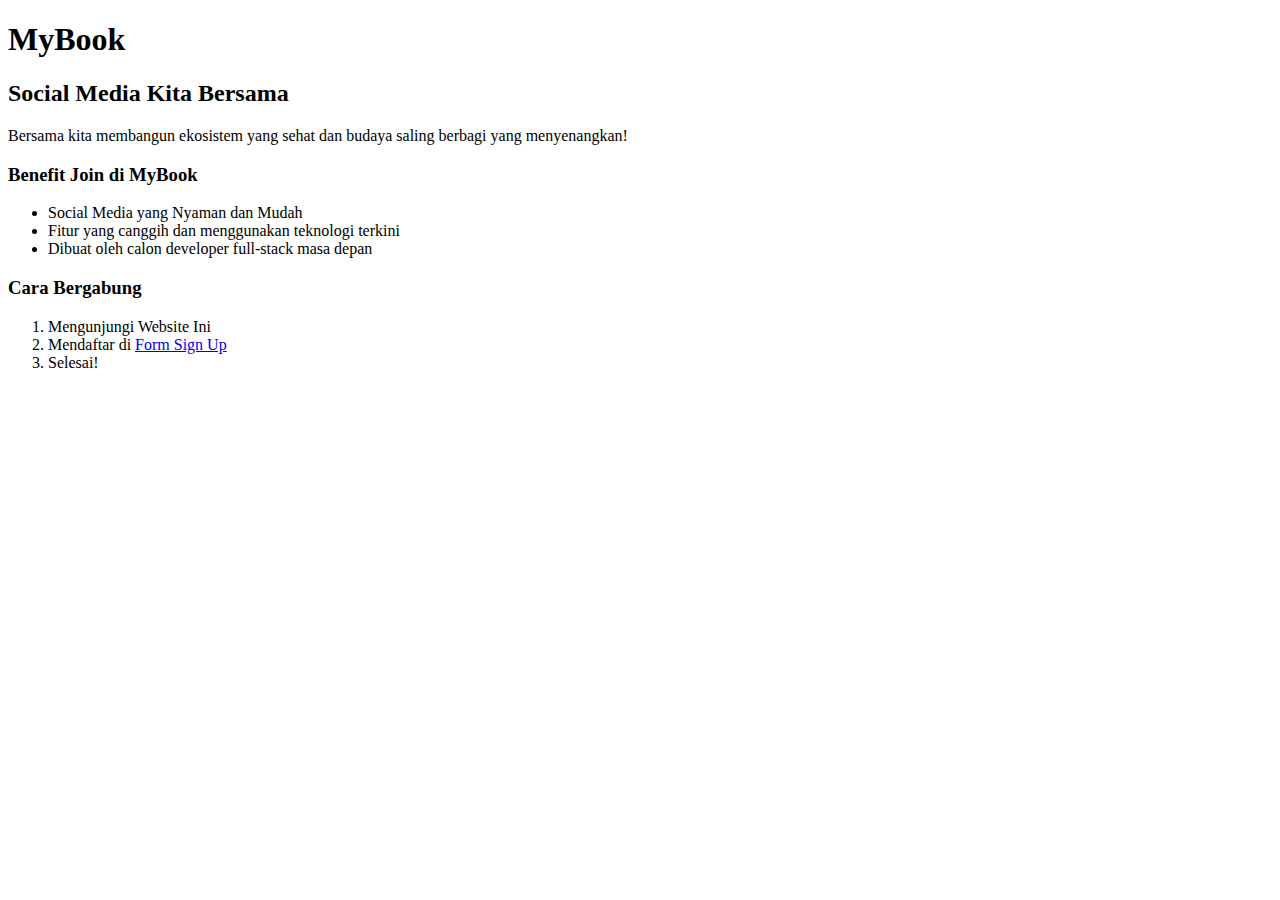
<file: phase0/week1/latihan1/index.html>
<!DOCTYPE html>
<html>
    <head>
        <title>MyBook - Home</title>
    </head>
    <body>
        <div>
            <h1>MyBook</h1>
            <h2>Social Media Kita Bersama</h2>
            <p>Bersama kita membangun ekosistem yang sehat dan budaya saling berbagi yang menyenangkan!</p>
        </div>
        <div>
            <h3>Benefit Join di MyBook</h3>
            <ul>
                <li>Social Media yang Nyaman dan Mudah</li>
                <li>Fitur yang canggih dan menggunakan teknologi terkini</li>
                <li>Dibuat oleh calon developer full-stack masa depan</li>
            </ul>
        </div>
        <div>
            <h3>Cara Bergabung</h3>
            <ol>
                <li>Mengunjungi Website Ini</li>
                <li>Mendaftar di <a href="./form.html">Form Sign Up</a></li>
                <li>Selesai!</li>
            </ol>
        </div>
    </body>
</html>
</file>
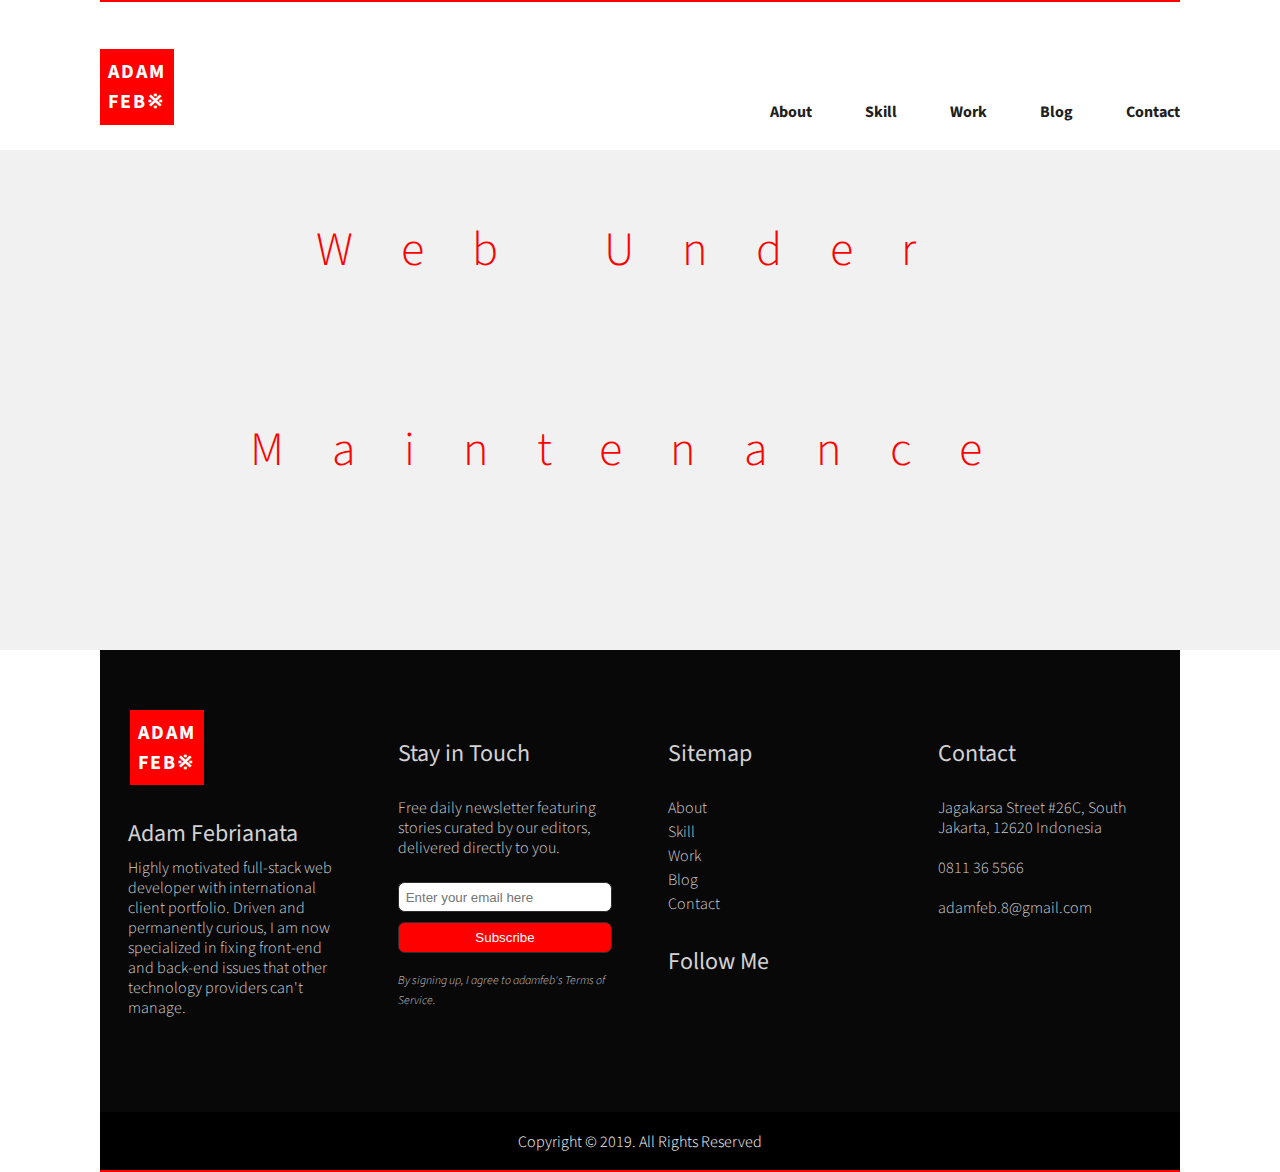
<file: phase0/week1/portofolio/index.html>
<!DOCTYPE html>
<html>
  <head>
    <meta name="viewport" content="width=device-width, initial-scale=1.0">
    <title>adamfeb | home</title>
    <link rel="stylesheet" type="text/css" media="screen" href="./assets/css/main.css">
    <link href="https://fonts.googleapis.com/css?family=Playfair+Display:400,700|Source+Sans+Pro:200,300,400,400i,700,700i" rel="stylesheet">
    <link rel="stylesheet" href="https://use.fontawesome.com/releases/v5.8.0/css/all.css" integrity="sha384-Mmxa0mLqhmOeaE8vgOSbKacftZcsNYDjQzuCOm6D02luYSzBG8vpaOykv9lFQ51Y" crossorigin="anonymous">
  </head> 
  <body>
    <!-- Header -->
    <header class="header">
      <div class="wrapper">
        <a href="./index.html" class="logo">ADAM<br>FEB&#8251;</a>
        <nav>
          <a href="#about">About</a>
          <a href="#skill">Skill</a>
          <a href="#work">Work</a>
          <a href="blog.html">Blog</a>
          <a href="contact.html">Contact</a>
        </nav>
      </div>
    </header>

    <!-- Maintenance -->
    <section id="banner">
        <div class="wrapper">
          <h1>Web Under Maintenance</h1>
        </div>
      </section>

    <!--
    
    <section id="sementara">
        <div>
          <p>Hero</p>
        </div>
      </section>
    
    <section id="sementara">
      <div>
        <p>About Me</p>
      </div>
    </section>
    
    <section id="sementara">
        <div>
          <p>Skill</p>
        </div>
      </section>
    
    <section id="sementara">
      <div>
        <p>Works</p>
      </div>
    </section> -->


    <!-- Footer -->
    <footer class="footer">
        <div class="wrapper">
          <div class="column" id="footer1">
            <a href="./index.html" class="logo">ADAM<br>FEB&#8251;</a>
            <p><span class="fullname">Adam Febrianata </span>Highly motivated full-stack web developer with international client portfolio. Driven and permanently curious, I am now specialized in fixing front-end and back-end issues that other technology providers can't manage.</p>
          </div>
          <div class="column" id="footer2">   
            <h2>Stay in Touch</h2>
            <br>
            <p>Free daily newsletter featuring stories curated by our editors, delivered directly to you.</p>
            <form action="#" target="_blank" method="post">
              <input id="email" name="email" type="email" placeholder="Enter your email here">
              <div class="subscribebutton">
                <input type="submit" value="Subscribe">
              </div>
            </form>
            <p class="terms">By signing up, I agree to adamfeb's <a href="https://www.techinasia.com/about/terms" target="_blank">Terms of Service</a>.</p>
          </div>
          <div class="column" id="footer3">
            <h2>Sitemap</h2>
            <br>
            <div class="bottomnav">
              <a href="#about">About</a>
              <a href="#skill">Skill</a>
              <a href="#work">Work</a>
              <a href="blog.html">Blog</a>
              <a href="contact.html">Contact</a>
            </div>
            <br>
            <h2> Follow Me</h2>
            <div class="socmedlink">
              <a href="#" id="linkedin"><i class="fab fa-linkedin"></i></a>
              <a href="#" id="github"><i class="fab fa-github"></i></a>
              <a href="#" id="medium"><i class="fab fa-medium"></i></a>
              <a href="#" id="reddit"><i class="fab fa-reddit"></i></a>
              <a href="#" id="twitter"><i class="fab fa-twitter"></i></a>
            </div>           

          </div>
          <div class="column" id="footer4">
            <h2>Contact</h2>
            <br>
            <i class="fas fa-building"></i><p>Jagakarsa Street #26C, South Jakarta, 12620 Indonesia</p>
            <br>
            <i class="fas fa-phone"></i><p>0811 36 5566</p>
            <br>
            <i class="fas fa-envelope"></i><p>adamfeb.8@gmail.com</p>
          </div>
          <div id="copyright">
            <p>Copyright &#169; 2019. All Rights Reserved</p>
          </div>
        </div>
    </footer>
  </body>
</html>
</file>
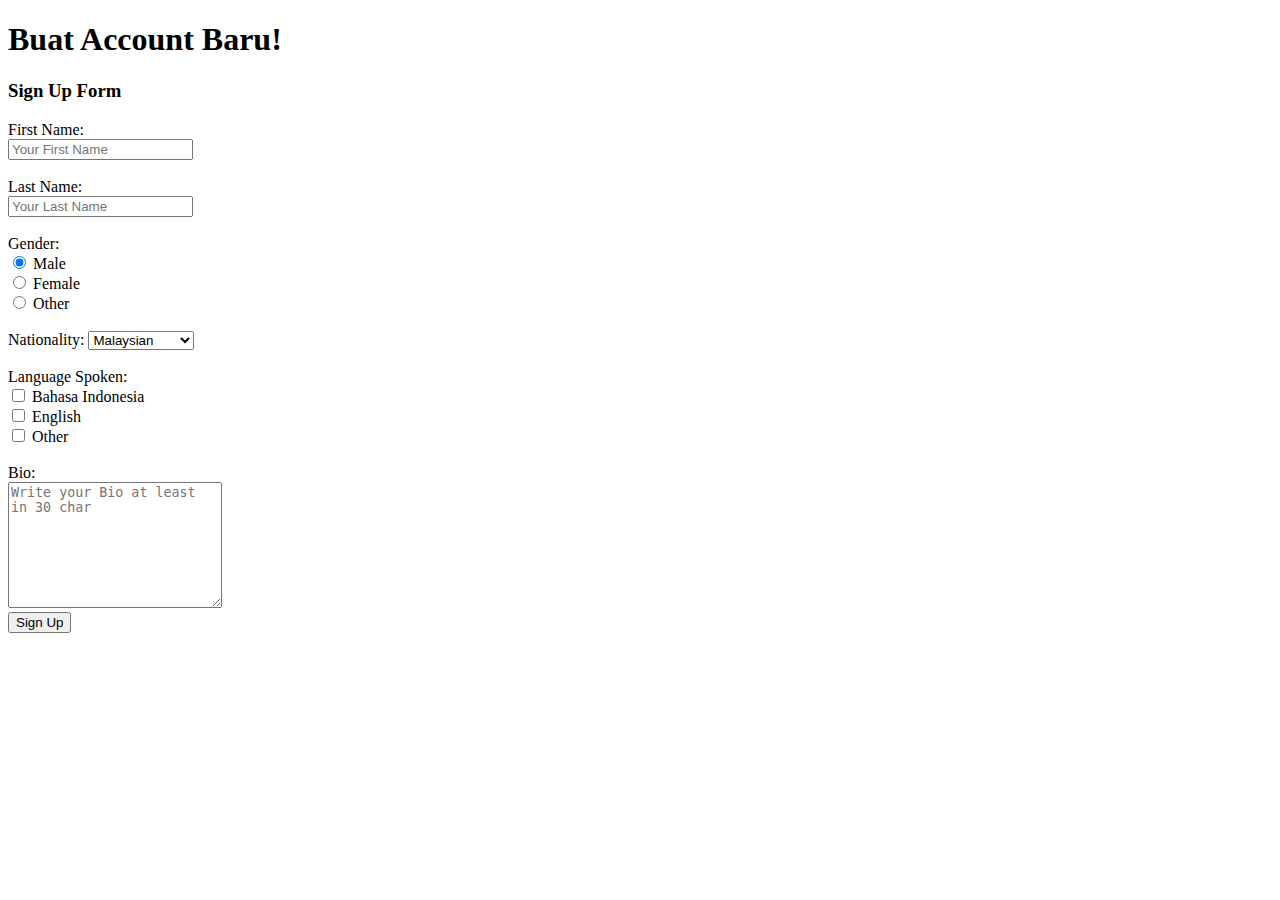
<file: phase0/week1/latihan1/form.html>
<!DOCTYPE html>
<html>
    <head>
        <title>MyBook - Sign Up</title>
    </head>
    <body>
        <h1>Buat Account Baru!</h1>
        <h3>Sign Up Form</h3>
        <form action="welcome.html" method="POST">
            <div>
                <label for="firstname">First Name:</label>
                <br>
                <input id="firstname" name="firstname" type="text" placeholder="Your First Name" required>
            </div>
            <br>
            <div>
                <label for="lastname">Last Name:</label>
                <br>
                <input id="lastname" name="lastname" type="text" placeholder="Your Last Name" required>
            </div>
            <br>
            <div>
                <label for="gender">Gender:</label>
                <br>
                <input id="gender-male" name="gender" type="radio" value="male" checked>
                <label for="gender-male">Male</label>
                <br>
                <input id="gender-female" name="gender" type="radio" value="female">
                <label for="gender-female">Female</label>
                <br>
                <input id="gender-other" name="gender" type="radio" value="other">
                <label for="gender-other">Other</label>
            </div>
            <br>
            <div>
                <label for="nationality">Nationality:</label>
                <select id="nationality" name="nationality">
                    <option value="indonesian">Indonesian</option>
                    <option value="singaporean">Singaoporean</option>
                    <option value="malaysian" selected="selected">Malaysian</option>
                    <option value="australian">Australian</option>
                </select>
            </div>
            <br>
            <div>
                <label for="language">Language Spoken:</label>
                <br>
                <input id="bahasaindonesia" name="language1" type="checkbox" value="bahasaindonesia">
                <label for="bahasaindonesia">Bahasa Indonesia</label>
                <br>
                <input id="english" name="language2" type="checkbox" value="english">
                <label for="english">English</label>
                <br>
                <input id="other" name="language3" type="checkbox" value="other">
                <label for="other">Other</label>
            </div>
            <br>
            <div>
                <label for="bio">Bio:</label>
                <br>
                <textarea name="bio" id="bio" cols="24" rows="8" minlength="30" placeholder="Write your Bio at least in 30 char" required></textarea>
            </div>
            <div>
                <input type="submit" value="Sign Up">
            </div>
        </form>
    </body>
</html>
</file>
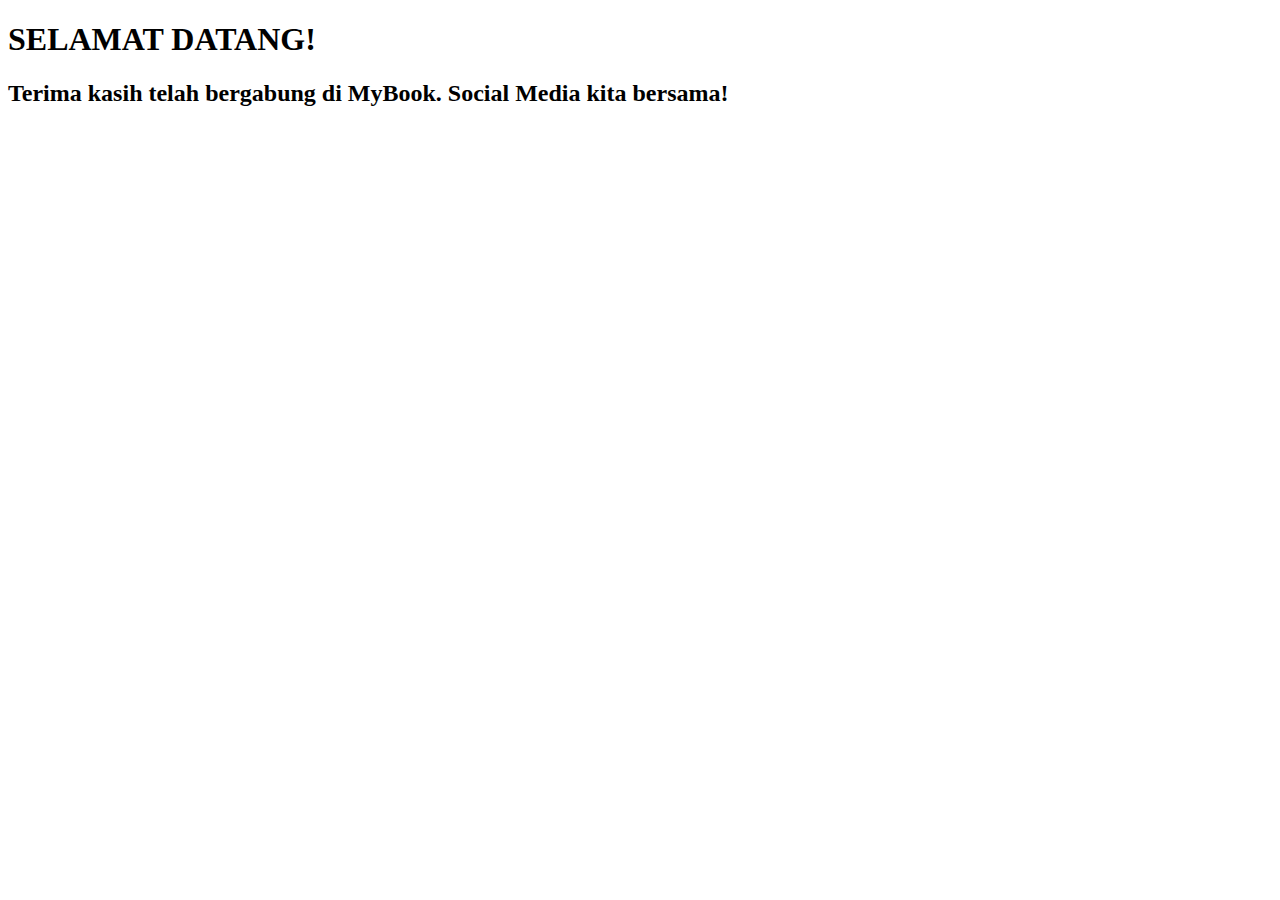
<file: phase0/week1/latihan1/welcome.html>
<!DOCTYPE html>
<html>
    <head>
        <title>MyBook - Welcome</title>
    </head>
    <body>
        <div>
            <h1>SELAMAT DATANG!</h1>
            <h2>Terima kasih telah bergabung di MyBook. Social Media kita bersama!</h2>
        </div>
    </body>
</html>
</file>
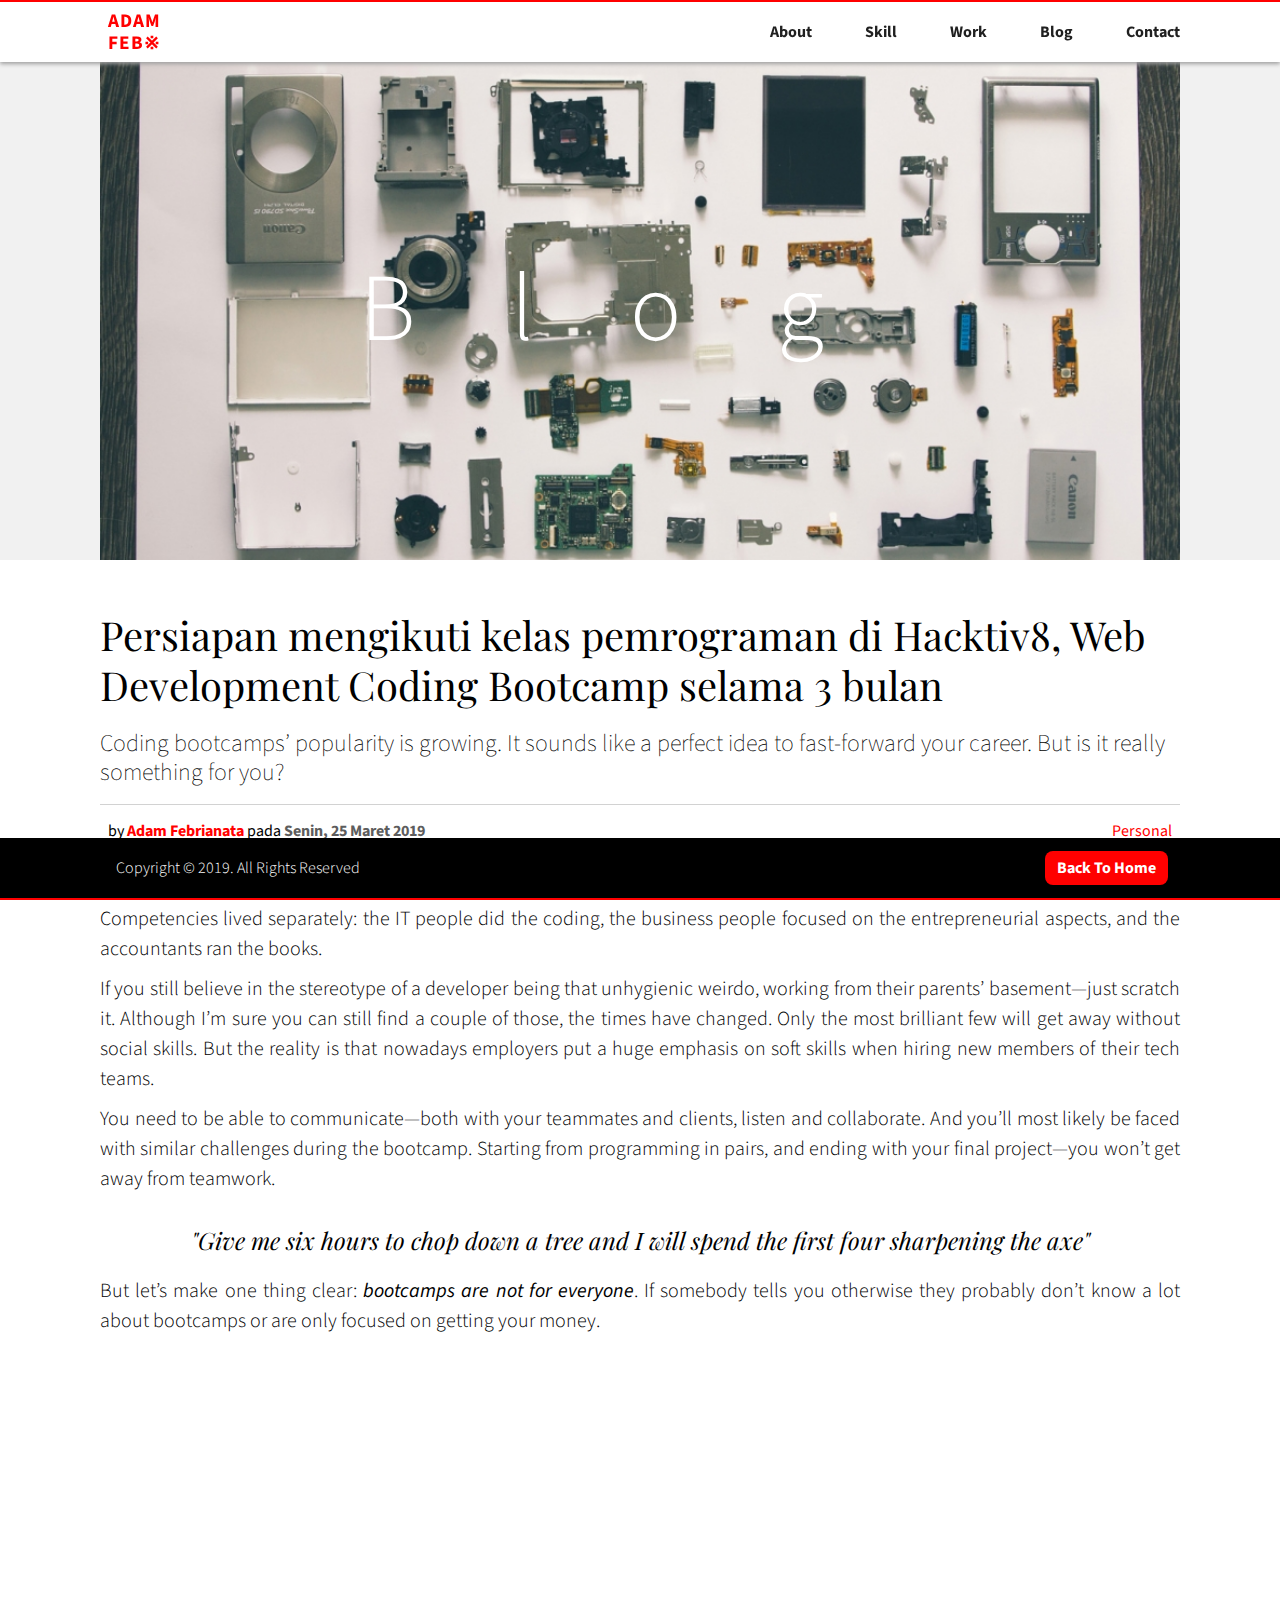
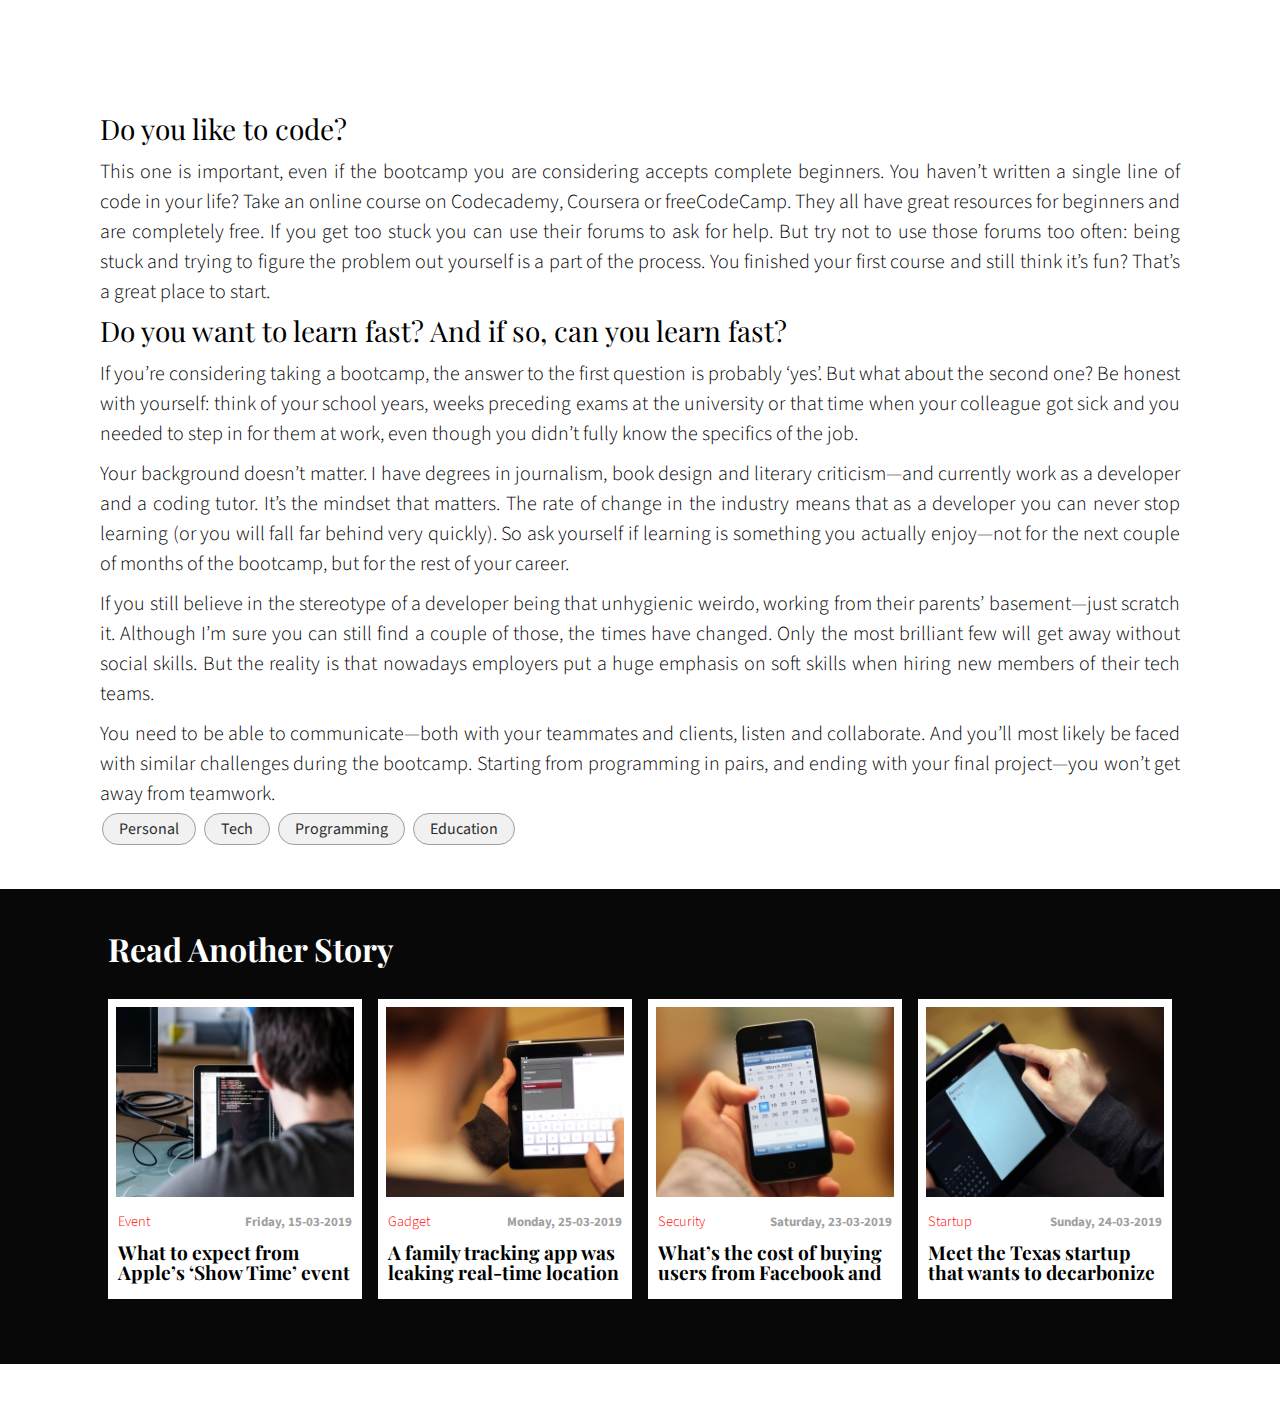
<file: phase0/week1/portofolio/blog.html>
<!DOCTYPE html>
<html>
  <head>
    <meta name="viewport" content="width=device-width, initial-scale=1.0">
    <title>adamfeb | blog</title>
    <link rel="stylesheet" type="text/css" media="screen" href="./assets/css/others.css">
    <link href="https://fonts.googleapis.com/css?family=Playfair+Display:400,700|Source+Sans+Pro:200,300,400,400i,700,700i" rel="stylesheet">
    <link rel="stylesheet" href="https://use.fontawesome.com/releases/v5.8.0/css/all.css" integrity="sha384-Mmxa0mLqhmOeaE8vgOSbKacftZcsNYDjQzuCOm6D02luYSzBG8vpaOykv9lFQ51Y" crossorigin="anonymous">
  </head> 
  <body>
    <!-- Header -->
    <header class="header">
      <div class="wrapper">
        <a href="./index.html" class="logo">ADAM<br>FEB&#8251;</a>
        <nav>
          <a href="index.html">About</a>
          <a href="#skill">Skill</a>
          <a href="#work">Work</a>
          <a href="blog.html">Blog</a>
          <a href="contact.html">Contact</a>
        </nav>
      </div>
    </header>



    <!-- Hero -->
    <section id="banner">
        <div class="wrapper">
          <span>Blog</span>
        </div>
      </section>
    <!-- Hero -->
    <section id="blogpost">
        <div class="wrapper">
          <h1>Persiapan mengikuti kelas pemrograman di Hacktiv8, Web Development Coding Bootcamp selama 3 bulan</h1>
          <h3>Coding bootcamps’ popularity is growing. It sounds like a perfect idea to fast-forward your career. But is it really something for you?</h3>
          <h4>by <span class="blogauthor">Adam Febrianata</span> pada <span class="blogdate">Senin, 25 Maret 2019</span><span class="blogcategory">Personal</span></h4>
          <p>Just a couple of years back it was perfectly normal to choose a degree and then build a career in that same field until you retired. Competencies lived separately: the IT people did the coding, the business people focused on the entrepreneurial aspects, and the accountants ran the books.</p>
          <p>If you still believe in the stereotype of a developer being that unhygienic weirdo, working from their parents’ basement — just scratch it. Although I’m sure you can still find a couple of those, the times have changed. Only the most brilliant few will get away without social skills. But the reality is that nowadays employers put a huge emphasis on soft skills when hiring new members of their tech teams.</p>
          <p>You need to be able to communicate — both with your teammates and clients, listen and collaborate. And you’ll most likely be faced with similar challenges during the bootcamp. Starting from programming in pairs, and ending with your final project — you won’t get away from teamwork.</p>
          <blockquote>"Give me six hours to chop down a tree and I will spend the first four sharpening the axe"</blockquote>
          <p>But let’s make one thing clear: <span class="thick">bootcamps are not for everyone</span>. If somebody tells you otherwise they probably don’t know a lot about bootcamps or are only focused on getting your money.</p>
          <iframe src="https://giphy.com/embed/ZVik7pBtu9dNS" width="480" height="268" frameBorder="0" class="giphy-embed" allowFullScreen></iframe>
          <h2>Do you like to code?</h2>
          <p>This one is important, even if the bootcamp you are considering accepts complete beginners. You haven’t written a single line of code in your life? Take an online course on Codecademy, Coursera or freeCodeCamp. They all have great resources for beginners and are completely free. If you get too stuck you can use their forums to ask for help. But try not to use those forums too often: being stuck and trying to figure the problem out yourself is a part of the process. You finished your first course and still think it’s fun? That’s a great place to start.</p>
          <h2>Do you want to learn fast? And if so, can you learn fast?</h2>
          <p>If you’re considering taking a bootcamp, the answer to the first question is probably ‘yes’. But what about the second one? Be honest with yourself: think of your school years, weeks preceding exams at the university or that time when your colleague got sick and you needed to step in for them at work, even though you didn’t fully know the specifics of the job.</p>
          <p>Your background doesn’t matter. I have degrees in journalism, book design and literary criticism — and currently work as a developer and a coding tutor. It’s the mindset that matters. The rate of change in the industry means that as a developer you can never stop learning (or you will fall far behind very quickly). So ask yourself if learning is something you actually enjoy — not for the next couple of months of the bootcamp, but for the rest of your career.</p>
          <p>If you still believe in the stereotype of a developer being that unhygienic weirdo, working from their parents’ basement — just scratch it. Although I’m sure you can still find a couple of those, the times have changed. Only the most brilliant few will get away without social skills. But the reality is that nowadays employers put a huge emphasis on soft skills when hiring new members of their tech teams.</p>
          <p>You need to be able to communicate — both with your teammates and clients, listen and collaborate. And you’ll most likely be faced with similar challenges during the bootcamp. Starting from programming in pairs, and ending with your final project — you won’t get away from teamwork.</p>
          <span class="blogtag">Personal</span>
          <span class="blogtag">Tech</span>
          <span class="blogtag">Programming</span>
          <span class="blogtag">Education</span>
        </div>
      </section>
      

    <!-- Similar Post -->
    <section id="similar">
      <div class="wrapper">
        <div>
          <h1>Read Another Story</h1>
        </div>
        <div class="similarcolumn">
          <a href="#"><img src="./images/blog1.jpeg"></a>
          <p>Event<span class="date">Friday, 15-03-2019</span></p>
          <h2>What to expect from Apple’s ‘Show Time’ event</h2>
        </div>
        <div class="similarcolumn">
            <a href="#"><img src="./images/blog2.jpeg"></a>
            <p>Gadget<span class="date">Monday, 25-03-2019</span></p>
            <h2>A family tracking app was leaking real-time location data</h2>
        </div>
        <div class="similarcolumn">
            <a href="#"><img src="./images/blog3.jpeg"></a>
            <p>Security<span class="date">Saturday, 23-03-2019</span></p>
            <h2>What’s the cost of buying users from Facebook and 13 other ad networks?</h2>
        </div>
        <div class="similarcolumn">
            <a href="#"><img src="./images/blog4.jpeg"></a>
            <p>Startup<span class="date">Sunday, 24-03-2019</span></p>
            <h2>Meet the Texas startup that wants to decarbonize the chemical industry</h2>
        </div>
      </div>
    </section>


    <!-- Footer -->
    <footer class="footer">
      <div class="wrapper"
        <div id="copyright">
          <p>Copyright &#169; 2019. All Rights Reserved</p>
          <a href="index.html">Back To Home</a>
        </div>
      </div>
    </footer>
  </body>
</html>
</file>
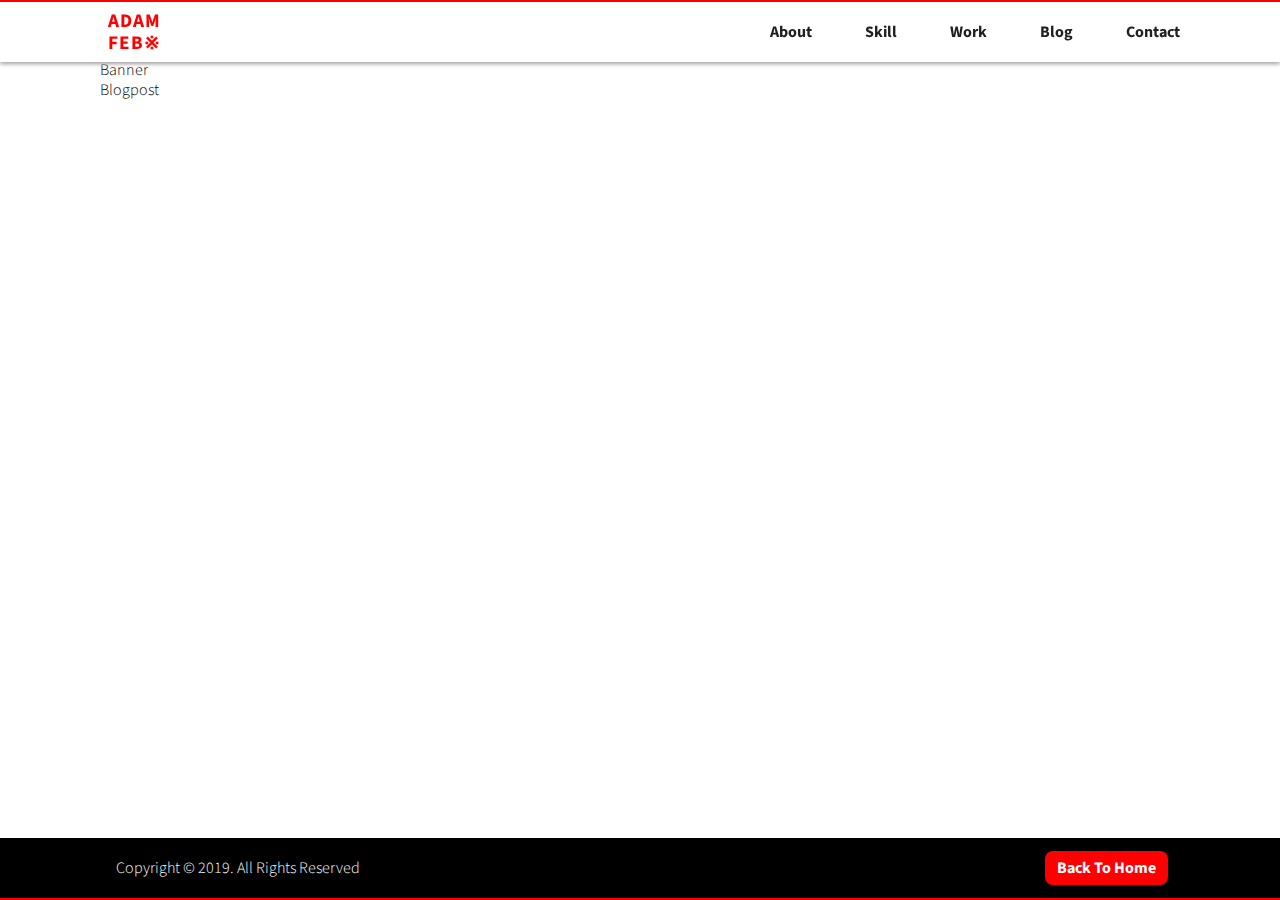
<file: phase0/week1/portofolio/contact.html>
<!DOCTYPE html>
<html>
  <head>
    <meta name="viewport" content="width=device-width, initial-scale=1.0">
    <title>adamfeb | contact</title>
    <link rel="stylesheet" type="text/css" media="screen" href="./assets/css/others.css">
    <link href="https://fonts.googleapis.com/css?family=Playfair+Display:400,700|Source+Sans+Pro:200,300,400,400i,700,700i" rel="stylesheet">
    <link rel="stylesheet" href="https://use.fontawesome.com/releases/v5.8.0/css/all.css" integrity="sha384-Mmxa0mLqhmOeaE8vgOSbKacftZcsNYDjQzuCOm6D02luYSzBG8vpaOykv9lFQ51Y" crossorigin="anonymous">
  </head> 
  <body>
    <!-- Header -->
    <header class="header">
      <div class="wrapper">
        <a href="./index.html" class="logo">ADAM<br>FEB&#8251;</a>
        <nav>
          <a href="index.html">About</a>
          <a href="#skill">Skill</a>
          <a href="#work">Work</a>
          <a href="blog.html">Blog</a>
          <a href="contact.html">Contact</a>
        </nav>
      </div>
    </header>



    <!-- Hero -->
    <section id="sementara">
        <div class="wrapper">
          <p>Banner</p>
        </div>
      </section>
    <!-- Hero -->
    <section id="sementara">
        <div class="wrapper">
          <p>Blogpost</p>
        </div>
      </section>



    <!-- Footer -->
    <footer class="footer">
      <div class="wrapper"
        <div id="copyright">
          <p>Copyright &#169; 2019. All Rights Reserved</p>
          <a href="index.html">Back To Home</a>
        </div>
      </div>
    </footer>
  </body>
</html>
</file>
<file: phase0/week1/portofolio/assets/css/main.css>
/* 

font-family: "Playfair Display", serif;
font-family: "Source Sans Pro", sans-serif;


ff0000 255,0, 0

ffffff 255, 255, 255
f1f1f1 241, 241, 241
d2d2d2 210, 210, 210
a0a0a0 160, 160, 160
5a5a5a 90, 90, 90
202020 32, 32, 32
000000 0, 0, 0


*/


/* Eric Meyer's CSS Reset, remove browser default styling */

html, body, div, span, applet, object, iframe,
h1, h2, h3, h4, h5, h6, p, blockquote, pre,
a, abbr, acronym, address, big, cite, code,
del, dfn, em, img, ins, kbd, q, s, samp,
small, strike, strong, sub, sup, tt, var,
b, u, i, center,
dl, dt, dd, ol, ul, li,
fieldset, form, label, legend,
table, caption, tbody, tfoot, thead, tr, th, td,
article, aside, canvas, details, embed, 
figure, figcaption, footer, header, hgroup, 
menu, nav, output, ruby, section, summary,
time, mark, audio, video {
	margin: 0;
	padding: 0;
	border: 0;
	font-size: 100%;
	font: inherit;
	vertical-align: baseline;
}




/* Global Styling */

* {
  box-sizing: border-box;
}

html {
  scroll-behavior: smooth;
}

body {
  font-family: "Source Sans Pro", sans-serif;
  font-weight: 300;
  font-size: 100%;
  line-height: 1.25em;
}

a {
  text-decoration: none;
}

i {
  display: inline-block;
}

.wrapper {
  max-width: 1080px;
  width: calc(100% - 20px);
  margin: 0 auto;
  position: relative;
}



/* Top Navigation */

.header .wrapper {
  position: relative;
  border-top: 0.175em solid #ff0000; 
  height: 150px;
}

/* Logo */
.logo {
  display: inline-block;
  color: #ffffff;
  background: #ff0000;
  font-size: 1.25em;
  font-weight: 700;
  letter-spacing: 0.1em;
  line-height: 1.5em;
  padding: 0.4em;
  position: absolute;
  margin-bottom: 1.25em;
  bottom: 0;
  left: 0;
}

/* Navigation Bar */
nav {
  float: right;
  text-align: right;
  position: absolute;
  margin-bottom: 1.75em;
  bottom: 0;
  right: 0;
}

nav a {
  display: inline-block;
  color: #202020;
  font-weight: 700;
  margin: 0 25px;
}

nav a:last-child {
  margin-right: 0;
}

nav a:hover {
  color: #ff0000;
  font-weight: 700;
}



/* Hero */
/* Maintenance */
#banner {
  background: #f1f1f1;
}

#banner div {
  background: url("https://placeimg.com/1000/500/tech");
  background-repeat: no-repeat;
  background-size: cover;
  height: 500px;
  color: #ff0000;
  text-align: center;
  line-height: 200px;
  letter-spacing: 1em;
  font-size: 3em;
  font-weight: 300;
}



/* Footer */

.footer .wrapper {
  background-color: #080808;
  color: #d2d2d2;
  display: block;
}

.footer .column {
  float: left;
  width: 25%;
  padding: 5em 1.75em;
}

.footer .logo {
  margin-top: 3em;
  height: 3.75em;
  top: 0;
  left: 1.5em;
}

#footer1 p {
  margin-top: 5em;
}

#footer1 .fullname, .footer h2 {
  font-weight: 400;
  font-size: 1.5em;
  line-height: 2em;
}

#footer2 p {
  margin-bottom: 1.5em;
}

input {
  border: 1px solid #2d2d2d;
  padding: 0.5em;
  border-radius: 0.5em;
  width: 100%;
  background-color: #ffffff;
  color: #2d2d2d;
}

.subscribebutton input {
  width: 100%;
  margin-top: 0.75em;
  background-color: #ff0000;
  color: #ffffff;
  border: 1px solid #2d2d2d;
  border-radius: 0.5em;
}

.terms {
  margin-top: 1.5em;
  font-size: 0.75em;
  font-style: italic;
}

.terms a {
  color: #d2d2d2;
}

.bottomnav a {
  color: #d2d2d2;
  display: block;
  padding-bottom: 0.25em;
}

.bottomnav a:hover {
  color: #ff0000;
  font-weight: 700;
}

.socmedlink a {
  display: inline-block;
  color: #d2d2d2;
  font-size: 1.6em;
  margin: 0.5em 0.2em;
}

.socmedlink #linkedin i:hover {
  color: #0077b6;
}

.socmedlink #github i:hover {
  color: #ffffff;
}

.socmedlink #medium i:hover {
  color: #33bc73;
}

.socmedlink #reddit i:hover {
  color: #f64300;
}

.socmedlink #twitter i:hover {
  color: #1d9ceb;
}

#footer4 i {
  float: left;
  margin-right: 10px;
  line-height: 30px;
}

#footer4 i:hover {
  color: #ff0000;
}
/*
#footer1 {
  padding-left: 0 !important;
  padding-top: 20px !important; 
}

#footer2 {
  text-align: center;
}

#footer3 a {
  display: block;
  text-decoration: none;
  color: #ffffff;
}

#footer4 {
  padding-right: 0 !important;
}


*/

#footer:after {
  content: "";
  display: block;
  height: 0;
  clear: both;
  visibility: hidden;
}

#copyright {  
  height: 60px;
  width: 100%;
  bottom: 0px;
  position: relative;
  text-align: center;
  line-height: 60px;
  background-color: #000000;
  border-bottom: 0.175em solid #ff0000;
  color: #ffffff;
  clear: both;
}

/* placeholder sementara*/
#sementara {
  background: yellow;
}

#sementara div {
  height: 500px;
  text-align: center;
  line-height: 100px;
  font-size: 50px
}
</file>
<file: phase0/week1/portofolio/assets/css/others.css>
/* 

font-family: "Playfair Display", serif;
font-family: "Source Sans Pro", sans-serif;


ff0000 255,0, 0

ffffff 255, 255, 255
f1f1f1 241, 241, 241
d2d2d2 210, 210, 210
a0a0a0 160, 160, 160
5a5a5a 90, 90, 90
202020 32, 32, 32
000000 0, 0, 0


*/


/* Eric Meyer's CSS Reset, remove browser default styling */

html, body, div, span, applet, object, iframe,
h1, h2, h3, h4, h5, h6, p, blockquote, pre,
a, abbr, acronym, address, big, cite, code,
del, dfn, em, img, ins, kbd, q, s, samp,
small, strike, strong, sub, sup, tt, var,
b, u, i, center,
dl, dt, dd, ol, ul, li,
fieldset, form, label, legend,
table, caption, tbody, tfoot, thead, tr, th, td,
article, aside, canvas, details, embed, 
figure, figcaption, footer, header, hgroup, 
menu, nav, output, ruby, section, summary,
time, mark, audio, video {
	margin: 0;
	padding: 0;
	border: 0;
	font-size: 100%;
	font: inherit;
	vertical-align: baseline;
}




/* Global Styling */

* {
  box-sizing: border-box;
}

html {
  scroll-behavior: smooth;
}

body {
  font-family: "Source Sans Pro", sans-serif;
  font-weight: 300;
  font-size: 100%;
  line-height: 1.25em;
  padding: 60px 0;
}

a {
  text-decoration: none;
}

i {
  display: inline-block;
}

.wrapper {
  max-width: 1080px;
  width: calc(100% - 20px);
  margin: 0 auto;
  position: relative;
}



/* Top Navigation */

header {
  background: #ffffff;
  border-top: 0.175em solid #ff0000;
  box-shadow: 0px 2px 4px #a0a0a0;
  position: fixed;
  width: 100%;
  top: 0;
  z-index: 11;
}

.header .wrapper {
  position: relative;
  height: 60px;
}

/* Logo */
.logo {
  display: inline-block;
  color: #ff0000;
  font-size: 1.2em;
  font-weight: 700;
  letter-spacing: 0.05em;
  line-height: 1.15em;
  padding: 0.4em;
  position: absolute;
  top: 0;
  left: 0;
}

/* Navigation Bar */
nav {
  float: right;
  text-align: right;
  position: absolute;
  line-height: 60px;
  bottom: 0;
  right: 0;
}

nav a {
  display: inline-block;
  color: #202020;
  font-weight: 700;
  margin: 0 25px;
}

nav a:last-child {
  margin-right: 0;
}

nav a:hover {
  color: #ff0000;
  font-weight: 700;
}



/* Hero */
#banner {
  background: #f1f1f1;
}

#banner div {
  background: url("../../images/blogpost-hero.jpeg");
  background-repeat: no-repeat;
  background-size: cover;
  height: 500px;
  color: #ffffff;
  text-align: center;
  line-height: 500px;
  letter-spacing: 1em;
  font-size: 6em;
  font-weight: 300;
}




/* Blog Post */

#blogpost {
  background-color: #ffffff;
  min-height: 600px;
  padding : 50px 0;
}

#blogpost h1 {
  font-family: "Playfair Display", serif;
  font-size: 2.5em;
  line-height: 1.25em;
  margin-bottom: 0.5em;
}

#blogpost h2 {
  font-family: "Playfair Display", serif;
  font-size: 1.75em;
  line-height: 1em;
  margin-bottom: 0.5em;
}

#blogpost h3 {
  font-size: 1.5em;
  font-weight: 200;
  line-height: 1.2em;
}

#blogpost h4 {
  font-size: 1em;
  font-weight: 400;
  padding: 1em 0.5em;
  border-top: 1px solid #d2d2d2;
  border-bottom: 1px solid #d2d2d2;
  margin: 1em 0;
  border-width: 100%;
}

span.blogdate {
  color: #5d5d5d;
  font-weight: 700;
}

span.blogauthor{
  color: #ff0000;
  font-weight: 700;
}

span.blogcategory {
  font-weight: 400;
  color: #ff0000;
  float: right;
}

span.blogtag {
  text-align: left;
  color: #2d2d2d;
  background: #f1f1f1;
  padding: 0.25em 1em;
  border: 1px solid #a0a0a0;
  border-radius: 2.5em;
  margin: 0 0.15em;
  font-weight: 400;  
}

#blogpost p {
  font-size: 1.25em;
  line-height: 1.5em;
  font-weight: 300;
  text-align: justify;
  margin-bottom: 0.5em;

}

#blogpost blockquote {
  font-family: "Playfair Display", serif;
  font-style: italic;
  font-size: 1.5em;
  line-height: 2em;
  font-weight: 400;
  text-align: center;
  padding: 0.5em 0;
  border-width: 100%;   
}

#blogpost iframe {
  width: 100%;
  height: 300px;
  text-align: center;
  margin: 2em 0;
}

#blogpost img {
  width: 100%;
  text-align: center;
  margin: 2em;
}

#blogpost .thick {
  font-style: oblique;
  font-weight: 400;
}

/* Similar Post */
#similar {
  background-color: #080808;
  min-height: 475px;
  padding: 50px 0;
}

#similar h1 {
  font-weight: 700;
  font-family: "Playfair Display", serif;
  font-size: 2em;
  margin: 0 0 1em 0.25em;
  color: #ffffff;
}

.similarcolumn {
  float: left;
  width: calc(25% - 1em);
  height: 300px;
  background-color: #ffffff;
  margin: 0.5em;
}

.similarcolumn img {
  width: 100%;
  padding: 0.5em 0.5em 0 0.5em;
}

.similarcolumn h2 {
  padding: 0 10px;
  font-size: 1.2em;
  font-weight: 700;
  overflow: hidden;
  font-family: "Playfair Display", serif;
  height: 2.2em;
}

.similarcolumn p {
  padding: 10px;
  font-weight: 300;
  font-size: 0.9em;
  color: #ff0000;
}

.similarcolumn span {
  font-weight: 700;
  font-size: 0.9em;
  float: right;
  color: #a0a0a0;
}

#similar:after {
  content: "";
  display: block;
  height: 0;
  clear: both;
  visibility: hidden;
}



/* Footer */
footer {
  background: #000000;
  border-bottom: 0.175em solid #ff0000;
  position: fixed;
  width: 100%;
  bottom: 0;
}

#copyright {  
  height: 60px;
  width: 100%;
  bottom: 0px;
  position: relative;
  text-align: right;
  line-height: 60px;
  background-color: #000000;
  color: #ffffff;
  clear: both;
}

#copyright p {
  margin: 0 1em;
  text-align: left;
  float: left;
}

#copyright a {
  color: #ffffff;
  font-weight: 700;
  padding: 0.35em 0.75em;
  border-radius: 0.5em;
  background: #ff0000;
  margin: 0 0.75em;
}
</file>
